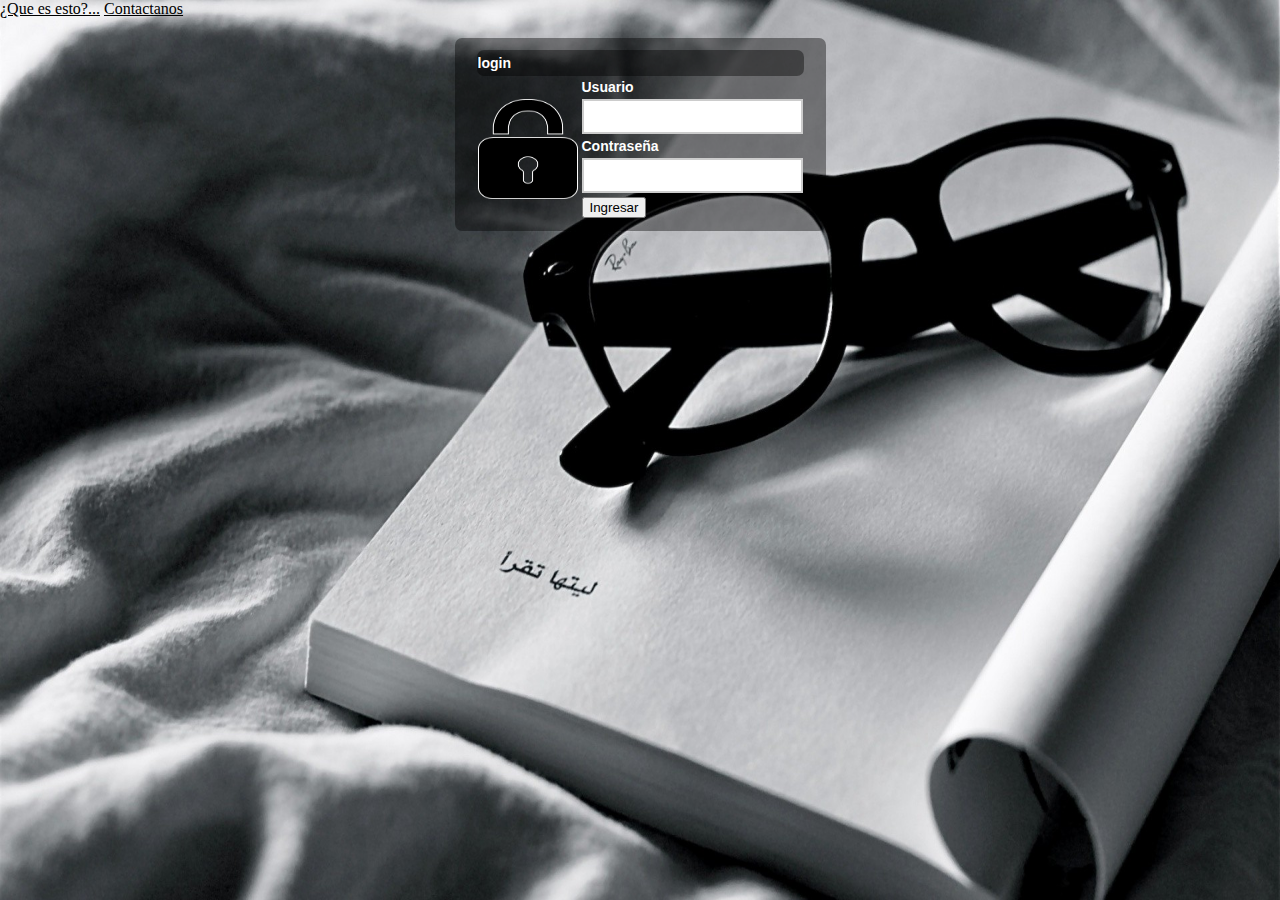
<file: Index.html>
<html>
<meta charset="utf-8">
<style>

table
{
	margin: auto;
	background: rgba(0,0,0,0.4);
	padding: 10px 20px;
	box-sizing: border-box;
	margin-top: 20px;
	border-radius: 7px;

}

input[type=text], input[type=password]
{
width: 100%;
padding: 8px 20px;
border: 2px solid #ccc;
box-sizing: border-box;
}

img
{
width: 100px;
height: 100px;
}

label
{
font-size: 14px;
font-weight: bold;
font-family: arial;
color: white;
}

input[type=submit]
{
background-color: #AF7AC5;
color:white;
padding: 8px 10px;
margin: 8px 0px;
border: solid;
cursor: pointer;
width: 40%;
}
</style>
<header>

<a href="vista1" style="color: black">¿Que es esto?...</a>
<a href="vista2.html" style="color: black">Contactanos</a>
</header>
<script>
function usrpas(){
if (document.form1.usuario.value=="comprador" && document.form1.password.value=="comprador"){window.location="producto.html";return}
if (document.form1.usuario.value=="administrador" && document.form1.password.value=="administrador"){window.location="dashboard.html";}
else {alert("Error en Usuario o Contraseña. Intenta de nuevo.")}
}

document.oncontextmenu=new Function("return false");
</script>
<center>
<form name = form1>
<table>
<link rel="stylesheet" href="estilos.css">
<tr><td colspan="2" style="background: rgba(0,0,0,0.4); padding-bottom:5px; padding-top:5px;box-sizing: border-box;
	margin-top: 20px;
	border-radius: 7px;"><label>login</label></td></tr>
<tr><td align="center" rowspan="5"><img src="candado1.png"/>
</td><td><label>Usuario</label></td></tr>
<tr><td><input type="text" name="usuario"/></td></tr>
<tr><td><label>Contraseña</label></td></tr>
<tr><td><input type="password" name="password" /> </td></tr>
<tr><td><input type="Button" value="Ingresar" onClick="usrpas()"/> </td></tr>

</table>
</form>

</center>
</html>
</file>
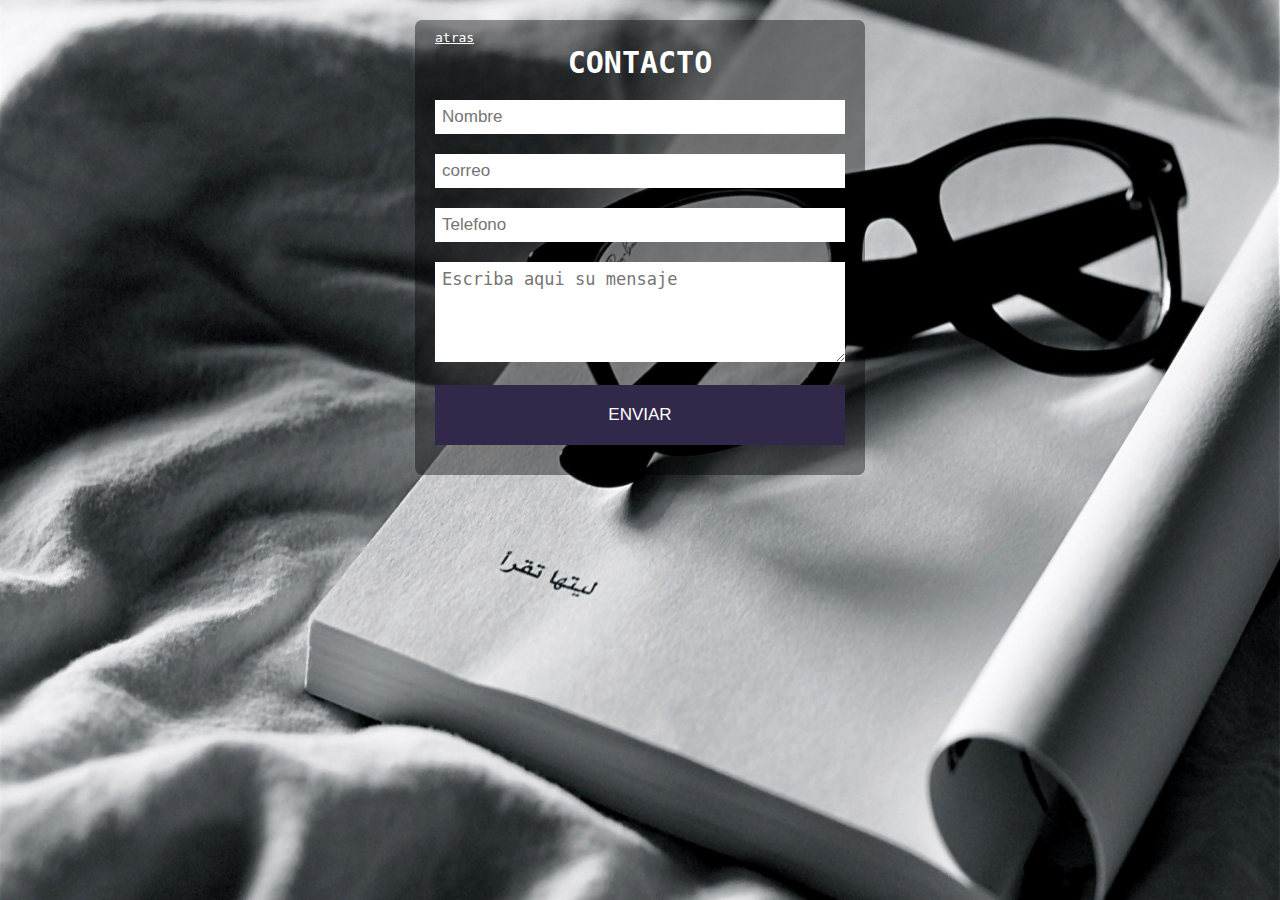
<file: vista2.html>
<!DOCTYPE html>
<html lang="es">
   <head>
   <title>Formulario de contacto</title>
   <meta charset="UTF-8">
   <link rel="stylesheet" href="stylesc.css">
   </head>
   <body>
<form action="">
	<a href="Index.html">atras</a> 
<h2>CONTACTO</h2>

<input type="text" name="Nombre" placeholder="Nombre">
<input type="text" name="Correo" placeholder="correo">
<input type="text" name="Telefono" placeholder="Telefono">
<textarea name="mensaje" placeholder="Escriba aqui su mensaje"></textarea>
<input type="button" value="ENVIAR" id="boton">
</form>
   </body>
   </html>
</file>
<file: estilos.css>
body {
	background-image: url(imagenes/optica.jpg);
	background-size: 100vw 100vh;
	background-attachment: fixed;
	margin: 0;
}
.nav-link{
	color:white;
	margin-right:4px;

}
</file>
<file: stylesc.css>
body {
	background-image: url(imagenes/optica.jpg);
	background-size: 100vw 100vh;
	background-attachment: fixed;
	margin: 0;
	font-family: monospace;
}
form {
	width: 450px;
	margin: auto;
	background: rgba(0,0,0,0.4);
	padding: 10px 20px;
	box-sizing: border-box;
	margin-top: 20px;
	border-radius: 7px;
}
h2 {
	color: #fff;
	text-align: center;
	margin: 0;
	font-size: 30px;
	margin-bottom: 20px;
}
a {
	color: white;
	text-align: center;
}
input,textarea {

	width: 100%;
	margin-bottom: 20px;
	padding:7px;
	box-sizing: border-box;
	font-size: 17px;
	border: none;
}

textarea{
	
	min-height: 100px;
	max-height: 200px;
	max-width: 100%;
}
#boton{
	background: #31284A;
	color: #fff;
	padding: 20px;
}
#boton:hover {
	cursor: pointer;
}

@media (max-width: 480px) {
	form{
		width: 100%;
	}
}
</file>
